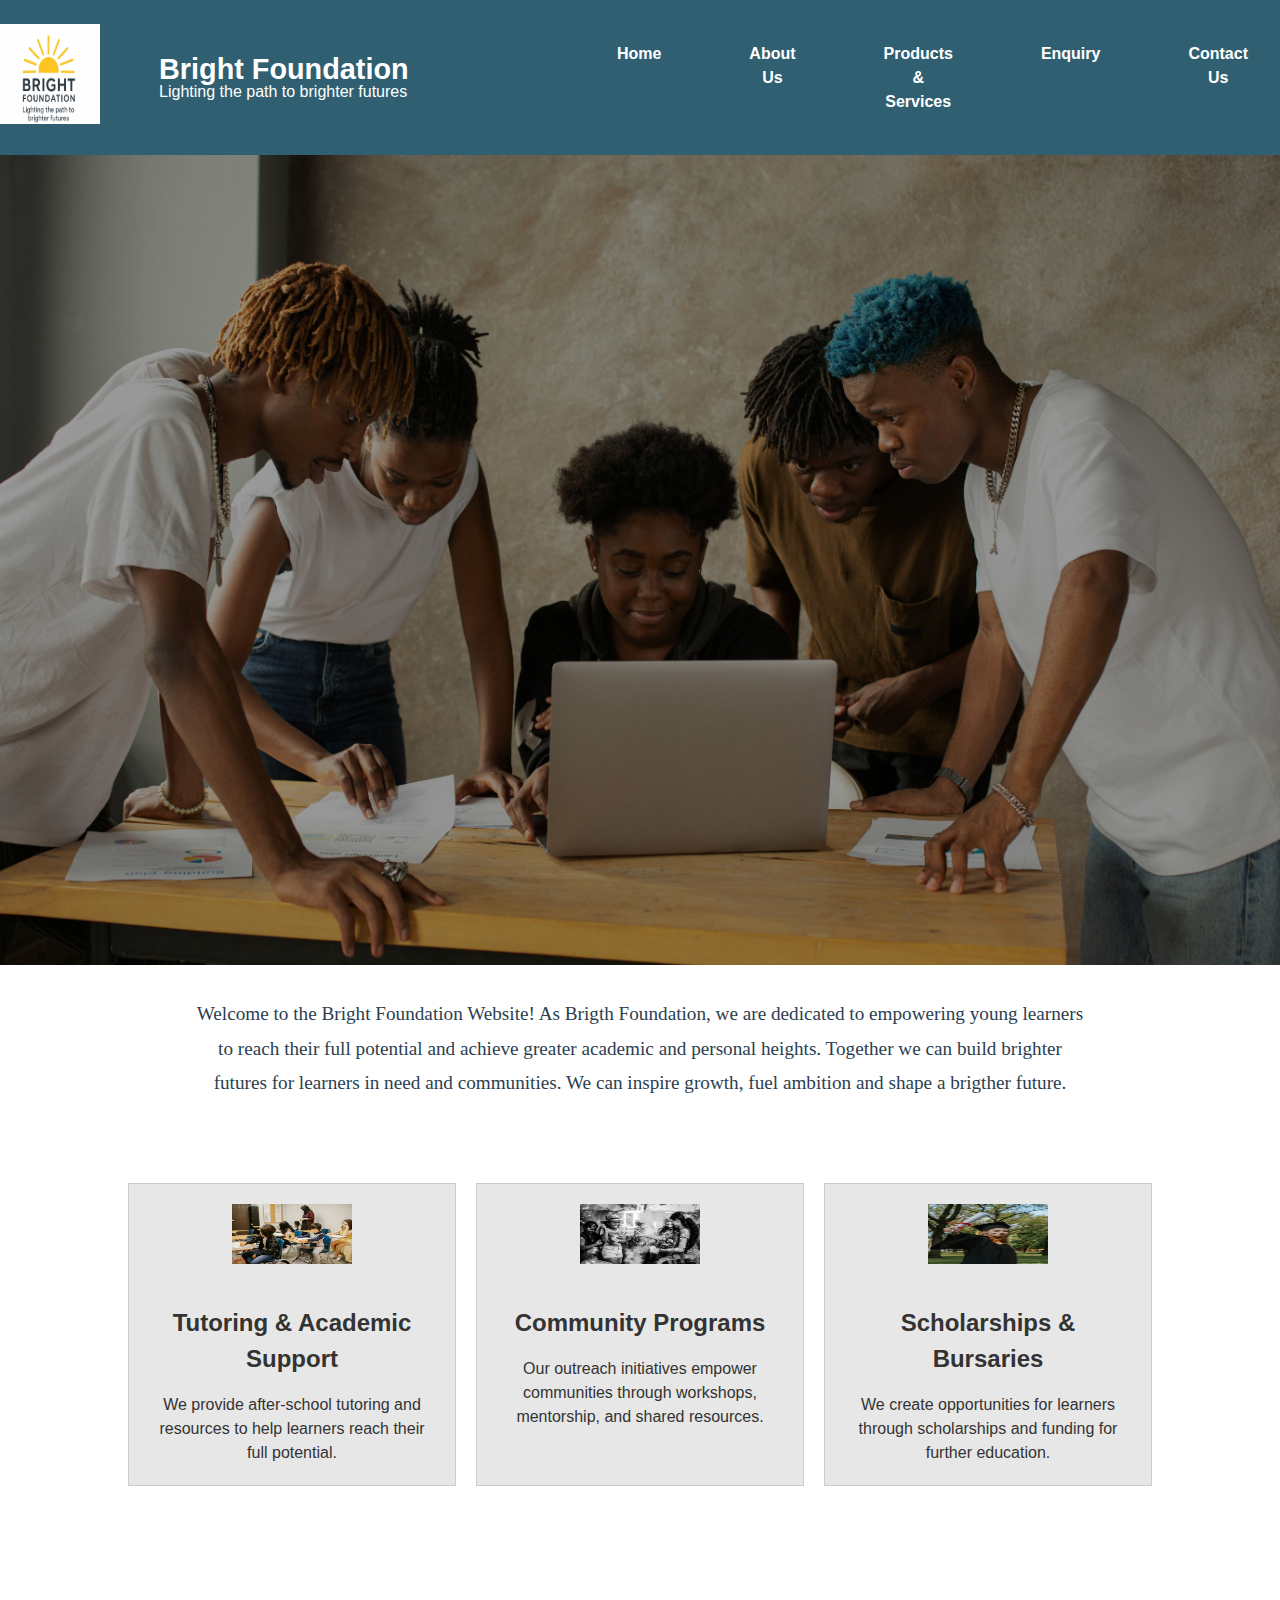
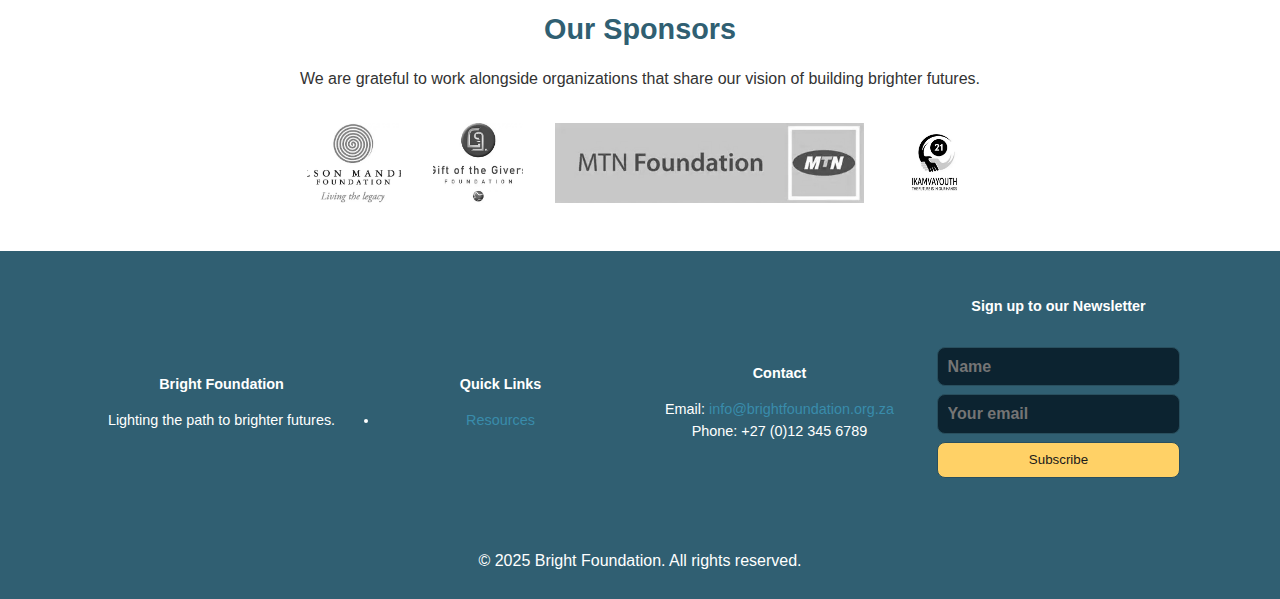
<file: index.html>
<!-- 
Images across this website were sourced from Pexels (https://www.pexels.com) 
and Pixabay (https://pixabay.com) under their free-to-use licenses. 
All images were renamed for organizational purposes.

Navigation & layout structure guided by AI (ChatGPT-GPT-5). 
Additional styling ideas adapted from class exercises. -->
<!doctype html>
<html lang="en">
<head>
  <meta charset="utf-8" />
  <meta name="viewport" content="width=device-width, initial-scale=1.0" />
  <title>Bright Foundation - Homepage</title>
  <link rel = "stylesheet" href="style.css">
</head>


<body class = "home">
  <!--header-->
  <header>
  <table width="100%" cellspacing="0" cellpadding="10">
    <tr>
      <!-- Logo -->
      <td width="15%">
        <img src="images/logo.png" alt="Bright Foundation logo" width="100" height="100">
      </td>

      <!-- Org Name & Slogan -->
      <td width="45%">
        <h1>Bright Foundation</h1>
        <h3>Lighting the path to brighter futures</h3>
      </td>

      <!-- Navigation Menu -->
      <td align ="center">
        <nav class="navbar">
          <input type="checkbox" id="menu-toggle">
          <label for="menu-toggle" class="menu-icon">
            <span class="bar"></span>
            <span class="bar"></span>
            <span class="bar"></span>
          </label>

          <!--navigation list -->
          <ul class="nav-list">
            <li><a href="index.html">Home</a></li>
            <li><a href="about.html">About Us</a></li>
            <li><a href="products_services.html">Products & Services</a></li>
            <li><a href="enquiry.html">Enquiry</a></li>
            <li><a href="contact.html">Contact Us</a></li>
          </ul>
        </nav>
      </td>

    </tr>
  </table>
</header>

  <!-- Hero Section -->
<section class="hero">
  <div class="hero-text">
    <p>Join us in making a difference!</p>
    <button class="decorative-button" onclick="window.location.href='enquiry.html'">Get Involved</button>
  </div>
</section>

  <!-- Main Content -->
  <main>
    <section>
      <p>Welcome to the Bright Foundation Website! As Brigth Foundation, we are dedicated to empowering young learners to reach their full potential and achieve greater academic and personal heights.  Together we can build brighter futures for learners in need and communities. We can inspire growth, fuel ambition and shape a brigther future.</p>
    </section>
  </main>

<!-- 3 Boxes Section -->
<section class="content">
  <div class="box">
    <img src="images/scholarship.jpg" alt="Students learning in a classroom">
    <h3>Tutoring & Academic Support</h3>
    <p>We provide after-school tutoring and resources to help learners reach their full potential.</p>
  </div>

  <div class="box">
    <img src="images/box2.jpg" alt="Volunteers helping in a community program">
    <h3>Community Programs</h3>
    <p>Our outreach initiatives empower communities through workshops, mentorship, and shared resources.</p>
  </div>

  <div class="box">
    <img src="images/box3.jpg" alt="Happy graduate holding certificate">
    <h3>Scholarships & Bursaries</h3>
    <p>We create opportunities for learners through scholarships and funding for further education.</p>
  </div>
</section>

<!-- Our Sponsors Section -->
<!-- 
  Images and logos used for project purposes only. 
  All rights belong to their respective organisations/owners. 
-->
<section class="sponsors">
  <h2>Our Sponsors</h2>
  <p>We are grateful to work alongside organizations that share our vision of building brighter futures.</p>
  
  <div class="sponsors-logos">
    <img src="images/NelsonMandelaFoundation.webp" alt="Sponsor1">
    <img src="images/gift.webp" alt="Sponsor2">
    <img src="images/mtn.webp" alt="Sponsor3">
    <img src="images/ikamva.webp" alt="Sponsor3">
  </div>
</section>

<!--footer section-->
 <footer role="contentinfo">
    <div class="container footer-inner">
      <div>
        <strong>Bright Foundation</strong>
        <p>Lighting the path to brighter futures.</p>
      </div>


      <div>
        <strong>Quick Links</strong>
        <ul>
          <li><a href="products_services.html">Resources</a></li>
        </ul>
      </div>


      <div>
        <strong>Contact</strong>
        <p>Email: <a href="mailto:info@brightfoundation.org.za">info@brightfoundation.org.za</a></p>
         Phone: +27 (0)12 345 6789<br>
      </div>

      <!--newsletter-->
      <div class="footer-content">
        <strong>Sign up to our Newsletter</strong><br><br>
        <form action="#" method="post">
          <input id="name" type="text" required placeholder="Name" />
          <input id="email" type="email" required placeholder="Your email"/>
          <button class="btn" type="submit">Subscribe</button>
        </form>
      </div>
    </div>

  <!-- Center Footer Section -->
  <div class="footer-center">
    <span>© <span id="year">2025</span> Bright Foundation. All rights reserved.</span>
  </div>
</footer>
</body>
</html>
</file>
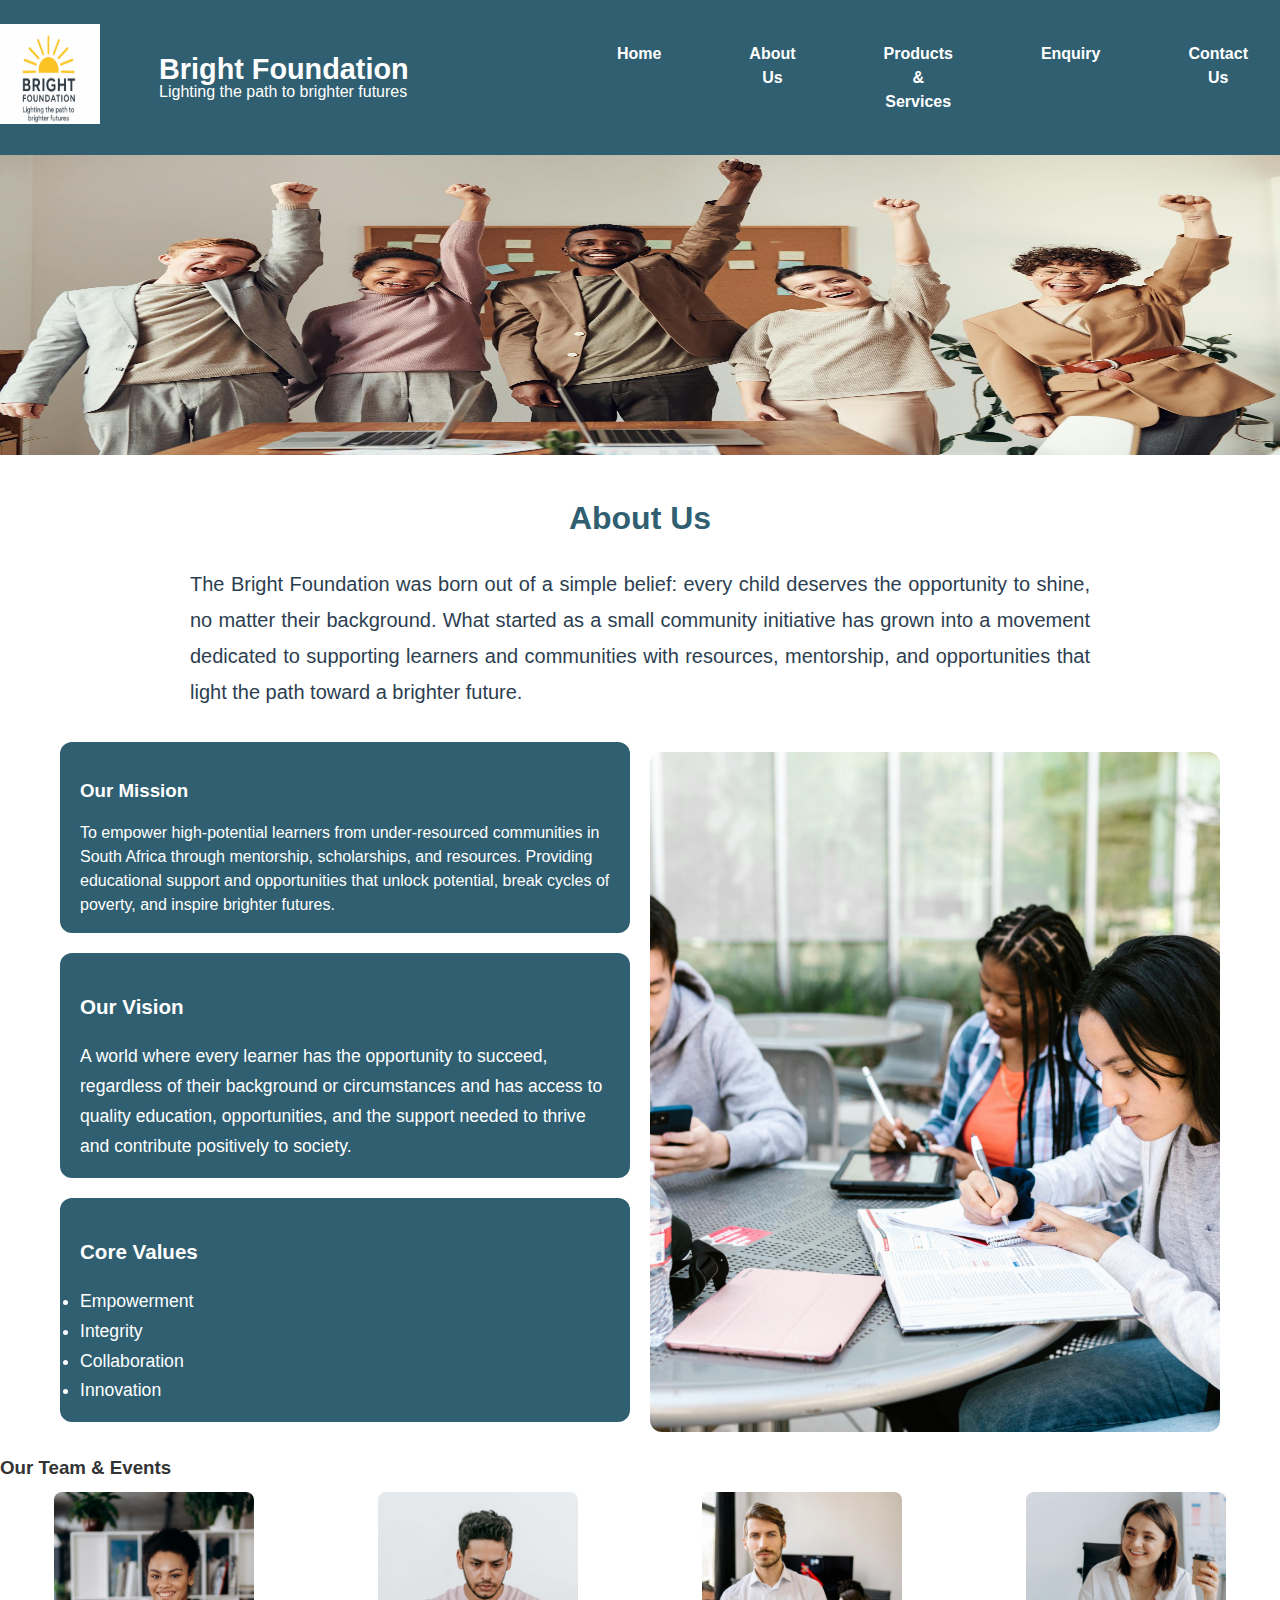
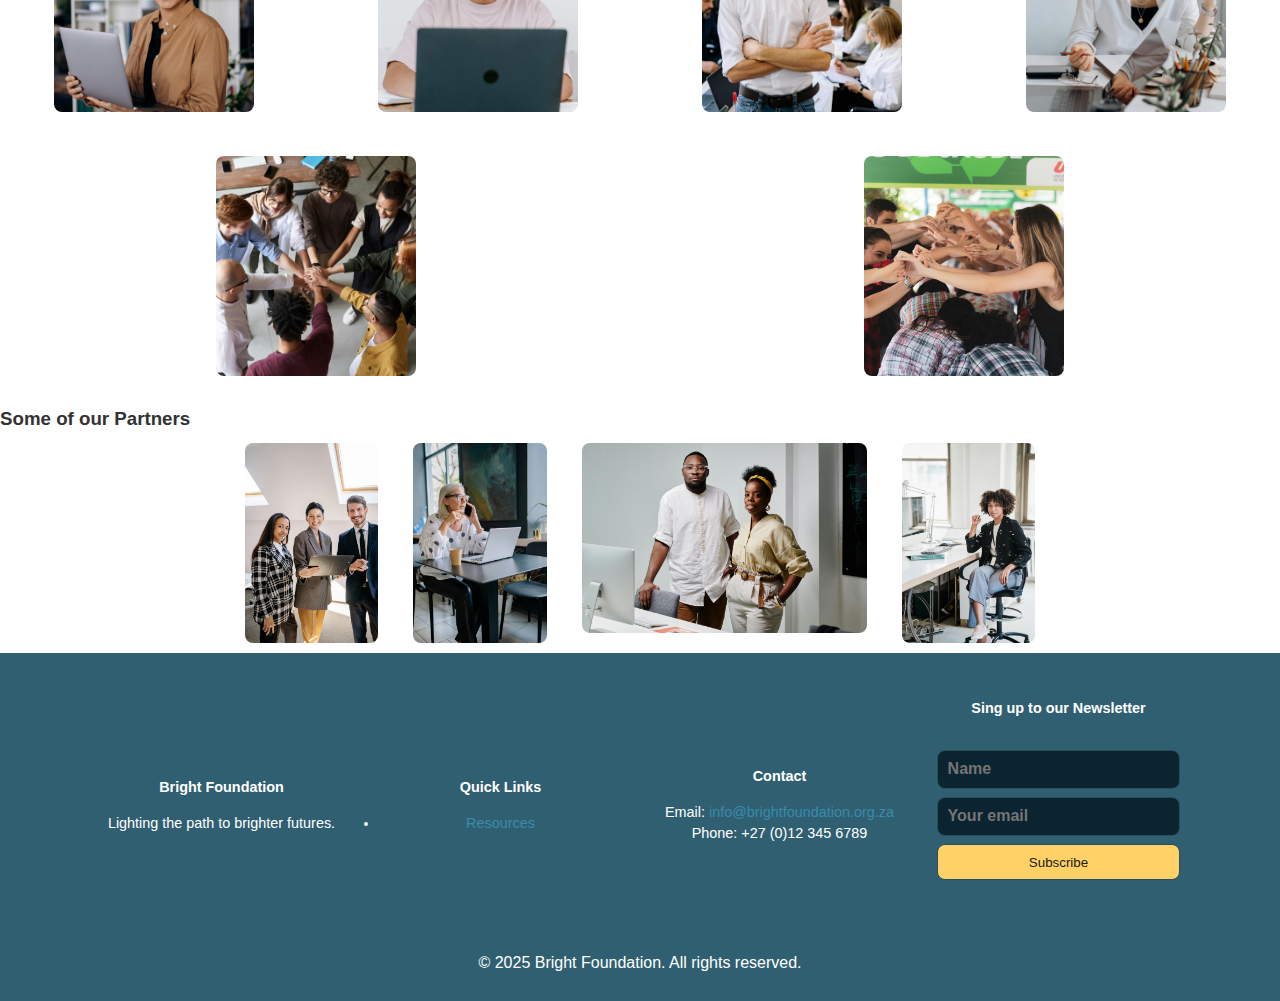
<file: about.html>
<!DOCTYPE html>
<html lang="en">
<head>
  <meta charset="UTF-8">
  <meta name="viewport" content="width=device-width, initial-scale=1.0">
  <title>About Us - Bright Foundation</title>
  <link rel = "stylesheet" href="style.css">
</head>

<body class ="about">
  <!-- header -->
    <header>
    <table width="100%" cellspacing="0" cellpadding="10">
      <tr>
        <!-- Logo -->
        <td width="15%">
          <img src="images/logo.png" alt="Bright Foundation logo" width="100" height="100">
        </td>

        <!-- Org Name & Slogan -->
        <td width="45%">
          <h1>Bright Foundation</h1>
          <h3>Lighting the path to brighter futures</h3>
        </td>

      <!-- Navigation Menu -->
<td align ="center">
  <nav class="navbar">
   
    <input type ="checkbox" id="menu-toggle">
      <label for = "menu-toggle" class="menu-icon">
      <span class="bar"></span>
      <span class="bar"></span>
      <span class="bar"></span>
      </label>
    
      <!--navigation links -->
    <ul class="nav-list">
      <li><a href="index.html">Home</a></li>
      <li><a href="about.html">About Us</a></li>
      <li><a href="products_services.html">Products & Services</a></li>
      <li><a href="enquiry.html">Enquiry</a></li>
      <li><a href="contact.html">Contact Us</a></li>
    </ul>
  </nav>
</td>

      </tr>
    </table>
  </header>

  <!-- Hero Image -->
  <section>
    <img src="images/aboutus_hero.jpg" alt="Bright Foundation Work" width="100%" height="300">
  </section>

  <!-- Main Content -->
  <main>
    <h2>About Us</h2>
    <p>
      The Bright Foundation was born out of a simple belief: every child deserves the opportunity 
      to shine, no matter their background.
      What started as a small community initiative has grown 
      into a movement dedicated to supporting learners and communities with resources, mentorship, 
      and opportunities that light the path toward a brighter future.
    </p>

<!-- About Us Layout -->
<div class="about-layout">

  <!-- containers  on the left side -->
  <div class="about-left">

    <!-- Mission -->
    <div class="about-containers">
      <div class="container mission"> 
        <h3 class="decorative-heading">Our Mission</h3>
        <p class="decorative-paragraph">
          To empower high-potential learners from under-resourced communities in South Africa through 
          mentorship, scholarships, and resources. Providing educational support and opportunities that 
          unlock potential, break cycles of poverty, and inspire brighter futures.
        </p>
      </div>
    </div>

    <div class="bottom-containers">
      <div class="container1 vision">
        <h3 class="decorative-heading1">Our Vision</h3>
        <p class="decorative-paragraph1">
          A world where every learner has the opportunity to succeed, regardless of their background 
          or circumstances and has access to quality education, opportunities, and the support needed 
          to thrive and contribute positively to society.
        </p>
      </div>

      <div class="container2 values">
        <h3 class="decorative-heading2">Core Values</h3>
        <ul class="decorative-paragraph2">
          <li>Empowerment</li>
          <li>Integrity</li>
          <li>Collaboration</li>
          <li>Innovation</li>
        </ul>
      </div>
    </div>
  </div>

  <!--  image on the right side  -->
  <div class="about-right">
    <img src="images/abt.jpg" alt="Learners working together">
  </div>
</div>

    <!-- Team Images-->
    <h3>Our Team & Events </h3>
    <div class="team-events">
      <img src="images/member.jpg" alt="Team member 0">
      <img src="images/member1.jpg" alt="Team member 1">
      <img src="images/member2.jpg" alt="Team member 2">
      <img src="images/member3.jpg" alt="Team member 3">
    </div>

    <!--Event Images-->
     <div class = "events">
    <img src="images/event.jpg" alt="Event 1" >
    <img src="images/event2.jpg" alt="Event 2">
  </div>

  <!--Partners-->
    <h3>Some of our Partners</h3>
    <div class="partners">
      <img src="images/partner1.jpg" alt="Partner 1">
      <img src="images/partner2.jpg" alt="Partner 2">
      <img src="images/partner3.jpg" alt="Partner 3" class="partner-tall">
      <img src="images/partner4.jpg" alt="Partner 4">
    </div>
  </main>

  <!--Footer  -->
  <footer role="contentinfo">
    <div class="container footer-inner">
      <div>
        <strong>Bright Foundation</strong>
        <p>Lighting the path to brighter futures.</p>
      </div>

      <div>
       <strong>Quick Links</strong>
        <ul>
          <li><a href="products_services.html">Resources</a></li>
        </ul>
      </div>

      <div>
        <strong>Contact</strong>
        <p>Email: <a href="mailto:info@brightfoundation.org.za">info@brightfoundation.org.za</a></p>
         Phone: +27 (0)12 345 6789<br>
      </div>

      <!--newsletter-->
      <div>
        <strong>Sing up to our Newsletter</strong><br><br>
        <form action="#" method="post">
          <input id="name" type="text" required placeholder="Name" />
          <input id="email" type="email" required placeholder="Your email" />
          <button class="btn" type="submit">Subscribe</button>
          </div>
        </form>
      </div>
    </div>

    <div class="footer-center" >
      © <span id="year"></span> 2025 Bright Foundation. All rights reserved.
    </div>
  </footer>
</body>
</html>
</file>
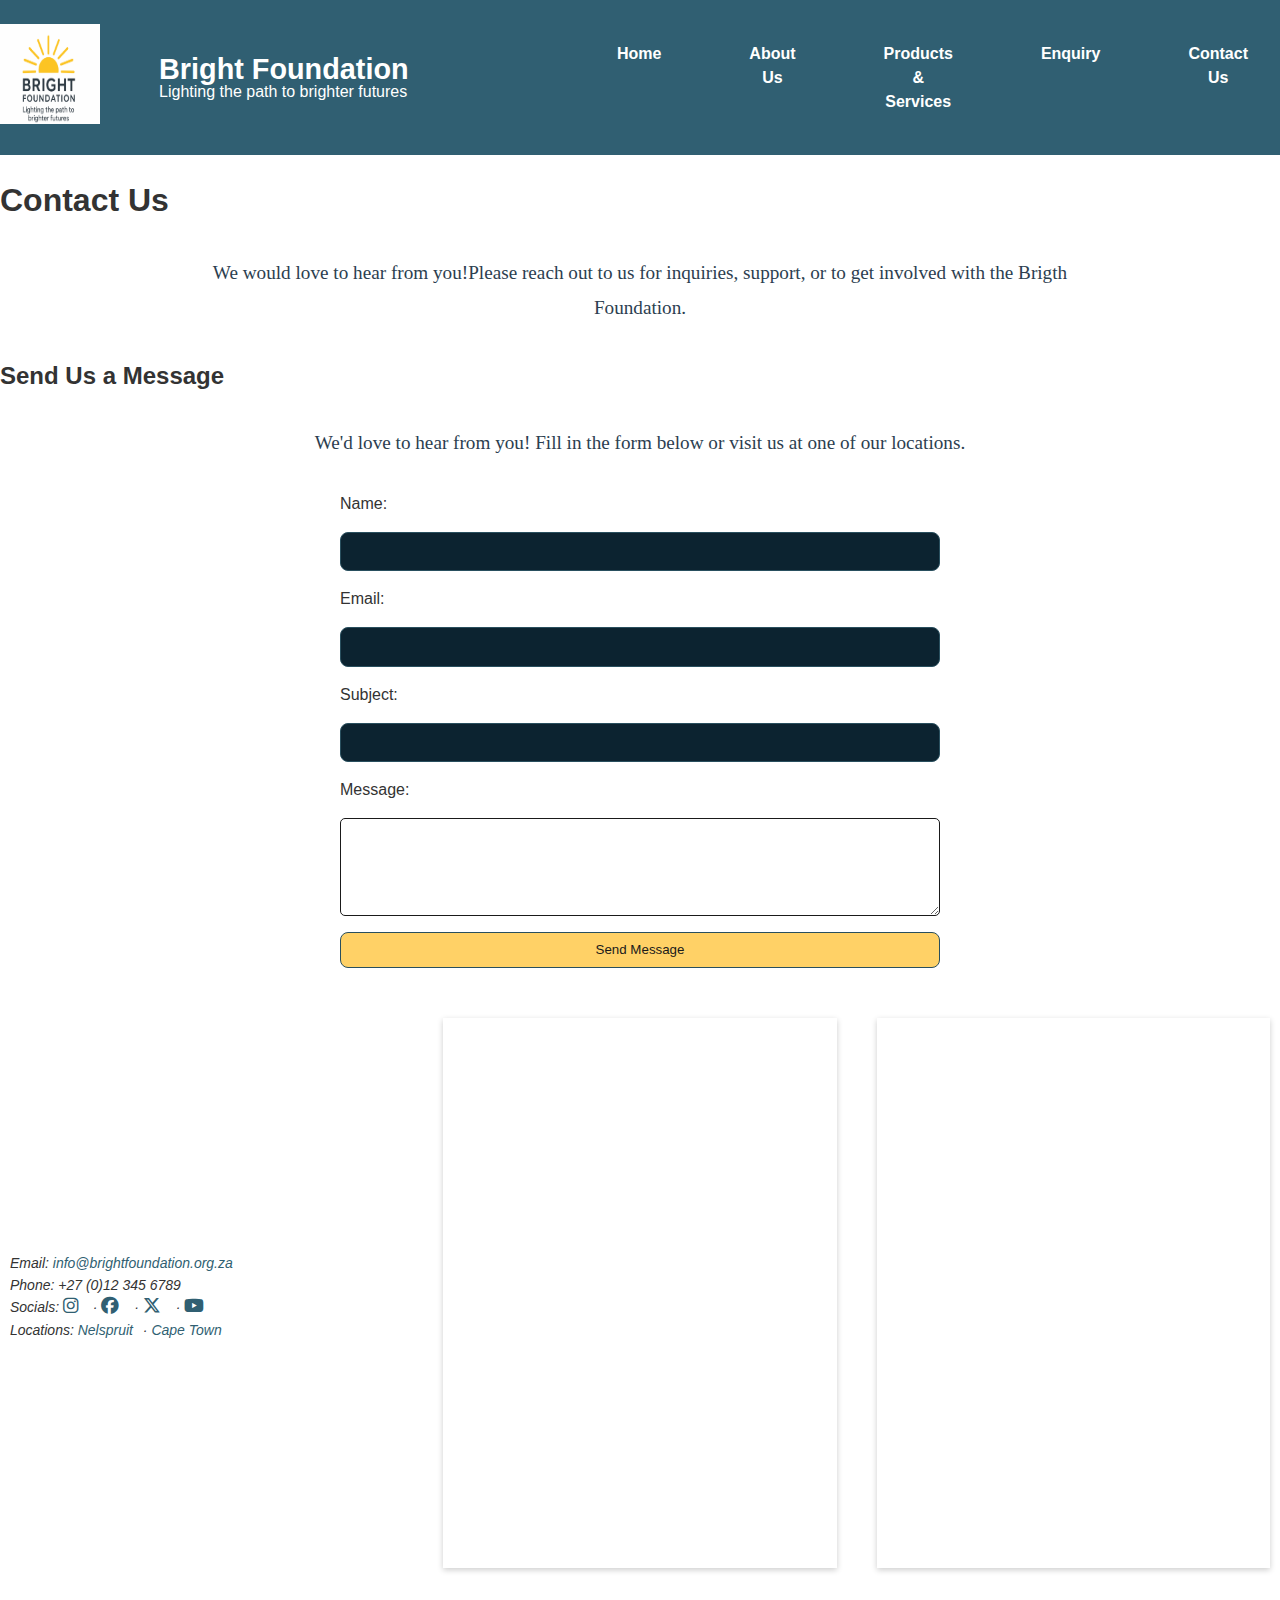
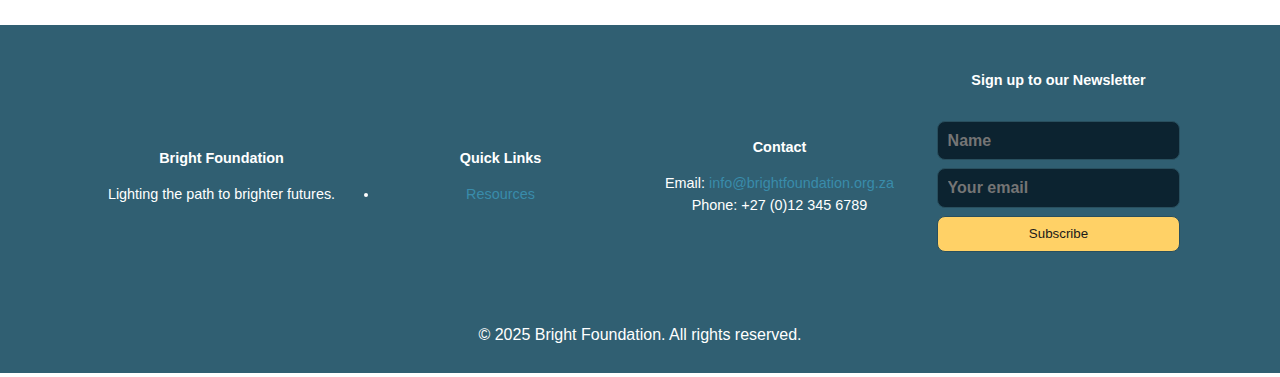
<file: contact.html>
<!-- 
  Social media icons & link format referenced from W3Schools Font Awesome tutorial:
  https://www.w3schools.com/icons/fontawesome_icons_brand.asp
  responsive adjustments guided by AI (ChatGPT-GPT-5) 
-->
<!DOCTYPE html>
<html lang="en">
<head>
    <meta charset="UTF-8">
    <meta name="viewport" content="width=device-width, initial-scale=1.0">
    <title> Contact Us - Bright Foundation </title>
    <link rel="stylesheet" href="https://cdnjs.cloudflare.com/ajax/libs/font-awesome/6.5.0/css/all.min.css">

    <link rel = "stylesheet" href="style.css">
</head>

<body class="contact">
  <!--header-->
  <header>
    <table width="100%" cellspacing="0" cellpadding="10">
      <tr>
        <!-- Logo -->
        <td width="15%">
          <img src="images/logo.png" alt="Bright Foundation logo" width="100" height="100">
        </td>

        <!-- Org Name & Slogan -->
        <td width="45%">
          <h1>Bright Foundation</h1>
          <h3>Lighting the path to brighter futures</h3>
        </td>

      <!-- Navigation Menu -->
<td align ="center">
  <nav class="navbar">
    <input type="checkbox" id="menu-toggle">
    <label for="menu-toggle" class="menu-icon">
      <span class="bar"></span>
      <span class="bar"></span>
      <span class="bar"></span>
    </label>

    <!--navigation links-->
    <ul class="nav-list">
      <li><a href="index.html">Home</a></li>
      <li><a href="about.html">About Us</a></li>
      <li><a href="products_services.html">Products & Services</a></li>
      <li><a href="enquiry.html">Enquiry</a></li>
      <li><a href="contact.html">Contact Us</a></li>
    </ul>
  </nav>
</td>

      </tr>
    </table>
  </header>

    <main>
      <!--page intro-->
      <section>
        <h1>Contact Us</h1>
        <p>We would love to hear from you!Please reach out to us for inquiries, support, or to get involved with the Brigth Foundation.</p>
      </section>

      <!-- contact form-->
      <section>
       <h2>Send Us a Message</h2>
       <p>We'd love to hear from you! Fill in the form below or visit us at one of our locations.</p>
        <form action="#" method="post" aria-label="Contact form">
            
              <label for = "name">Name:</label>
              <input type="text" id = "name" name="name" required >
            
              <label for ="email">Email:</label>
              <input type="email" id = "email"  name =  "email" required >

              <label for ="subject">Subject:</label>
              <input type="text" id = "subject"  name =  "subject" required >

              <label for = "message">Message:</label>
              <textarea name="message" rows="4" required ></textarea>
           
            <button  type="submit">Send Message</button>
        </form>
        </section>

        <section class="contact-container">
          <!--left side-->
          <div class="contact-left">
        <address>
          Email: <a href="mailto:info@brightfoundation.org.za">info@brightfoundation.org.za</a><br>
          Phone: +27 (0)12 345 6789<br>
          Socials: 
          <a href="#"><i class="fab fa-instagram"></i> </a> ·
          <a href="#"><i class="fab fa-facebook"></i> </a> · 
          <a href="#"><i class="fab fa-x-twitter"></i> </a> ·
          <a href="#"><i class="fab fa-youtube"></i> </a><br>
          Locations: <a href="#">Nelspruit</a> · <a href="#">Cape Town</a>
        </address>
          </div>

            <div class="contact-center">
            <div class="map-container">
              <iframe src="https://www.google.com/maps/embed?pb=!1m18!1m12!1m3!1d3600.67446262283!2d30.97431507415066!3d-25.515901277507105!2m3!1f0!2f0!3f0!3m2!1i1024!2i768!4f13.1!3m3!1m2!1s0x1ee84b78675cd21b%3A0xb64a3f5facd335e1!2sCurro%20Nelspruit!5e0!3m2!1sen!2sza!4v1756246438667!5m2!1sen!2sza" width="600" height="450" style="border:0;" allowfullscreen="" loading="lazy" referrerpolicy="no-referrer-when-downgrade"></iframe>
            </div>
            </div>

            <div class="contact-right">
              <div class="map-container">
           <iframe src="https://www.google.com/maps/embed?pb=!1m18!1m12!1m3!1d3309.4524266858425!2d18.47245229999999!3d-33.95520909999998!2m3!1f0!2f0!3f0!3m2!1i1024!2i768!4f13.1!3m3!1m2!1s0x1dcc5d20de852139%3A0x4af1d159343b5d63!2s7%20Hope%20Rd%2C%20Rosebank%2C%20Cape%20Town%2C%207700!5e0!3m2!1sen!2sza!4v1756246573901!5m2!1sen!2sza" width="600" height="450" style="border:0;" allowfullscreen="" loading="lazy" referrerpolicy="no-referrer-when-downgrade"></iframe>
            </div>
          </div>

          </section>
    </main>

    <!--footer-->
  <footer role="contentinfo">
    <div class="container footer-inner">
      <div>
        <strong>Bright Foundation</strong>
        <p>Lighting the path to brighter futures.</p>
      </div>

      <div>
        <strong>Quick Links</strong>
        <ul>
          <li><a href="products_services.html">Resources</a></li>
        </ul>
      </div>

      <div>
        <strong>Contact</strong>
        <p> Email: <a href="mailto:info@brightfoundation.org.za">info@brightfoundation.org.za</a></p>
        Phone: +27 (0)12 345 6789<br>
      </div>

      <!--newsletter-->
      <div>
        <strong>Sign up to our Newsletter</strong><br><br>
        <form action="#" method="post">
          <input id="name" type="text" required placeholder="Name" />
          <input id="email" type="email" required placeholder="Your email" />
          <button class="btn" type="submit">Subscribe</button>
          </div>
        </form>
      </div>
    </div>

<!-- Center Footer Section -->
  <div class="footer-center">
    <span>© <span id="year">2025</span> Bright Foundation. All rights reserved.</span>
  </div>
  </footer>
</body>
</html>
</file>
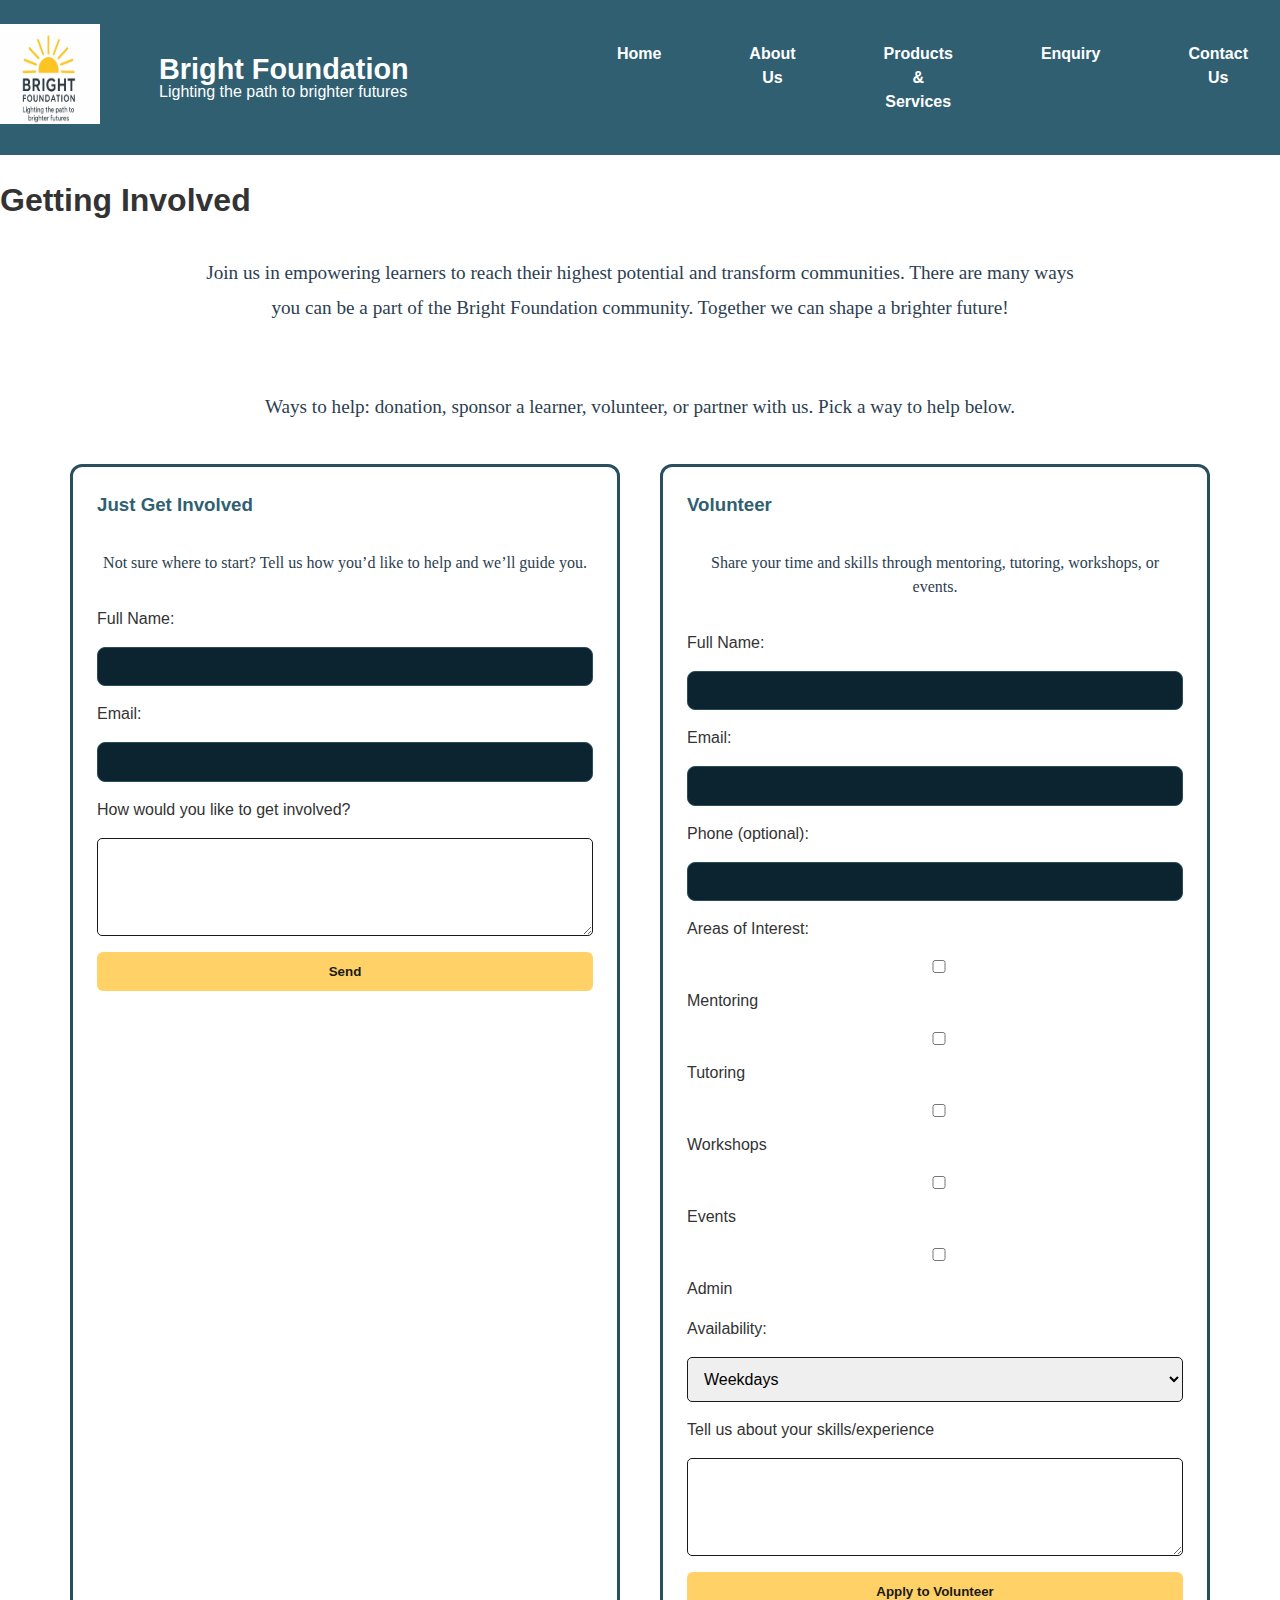
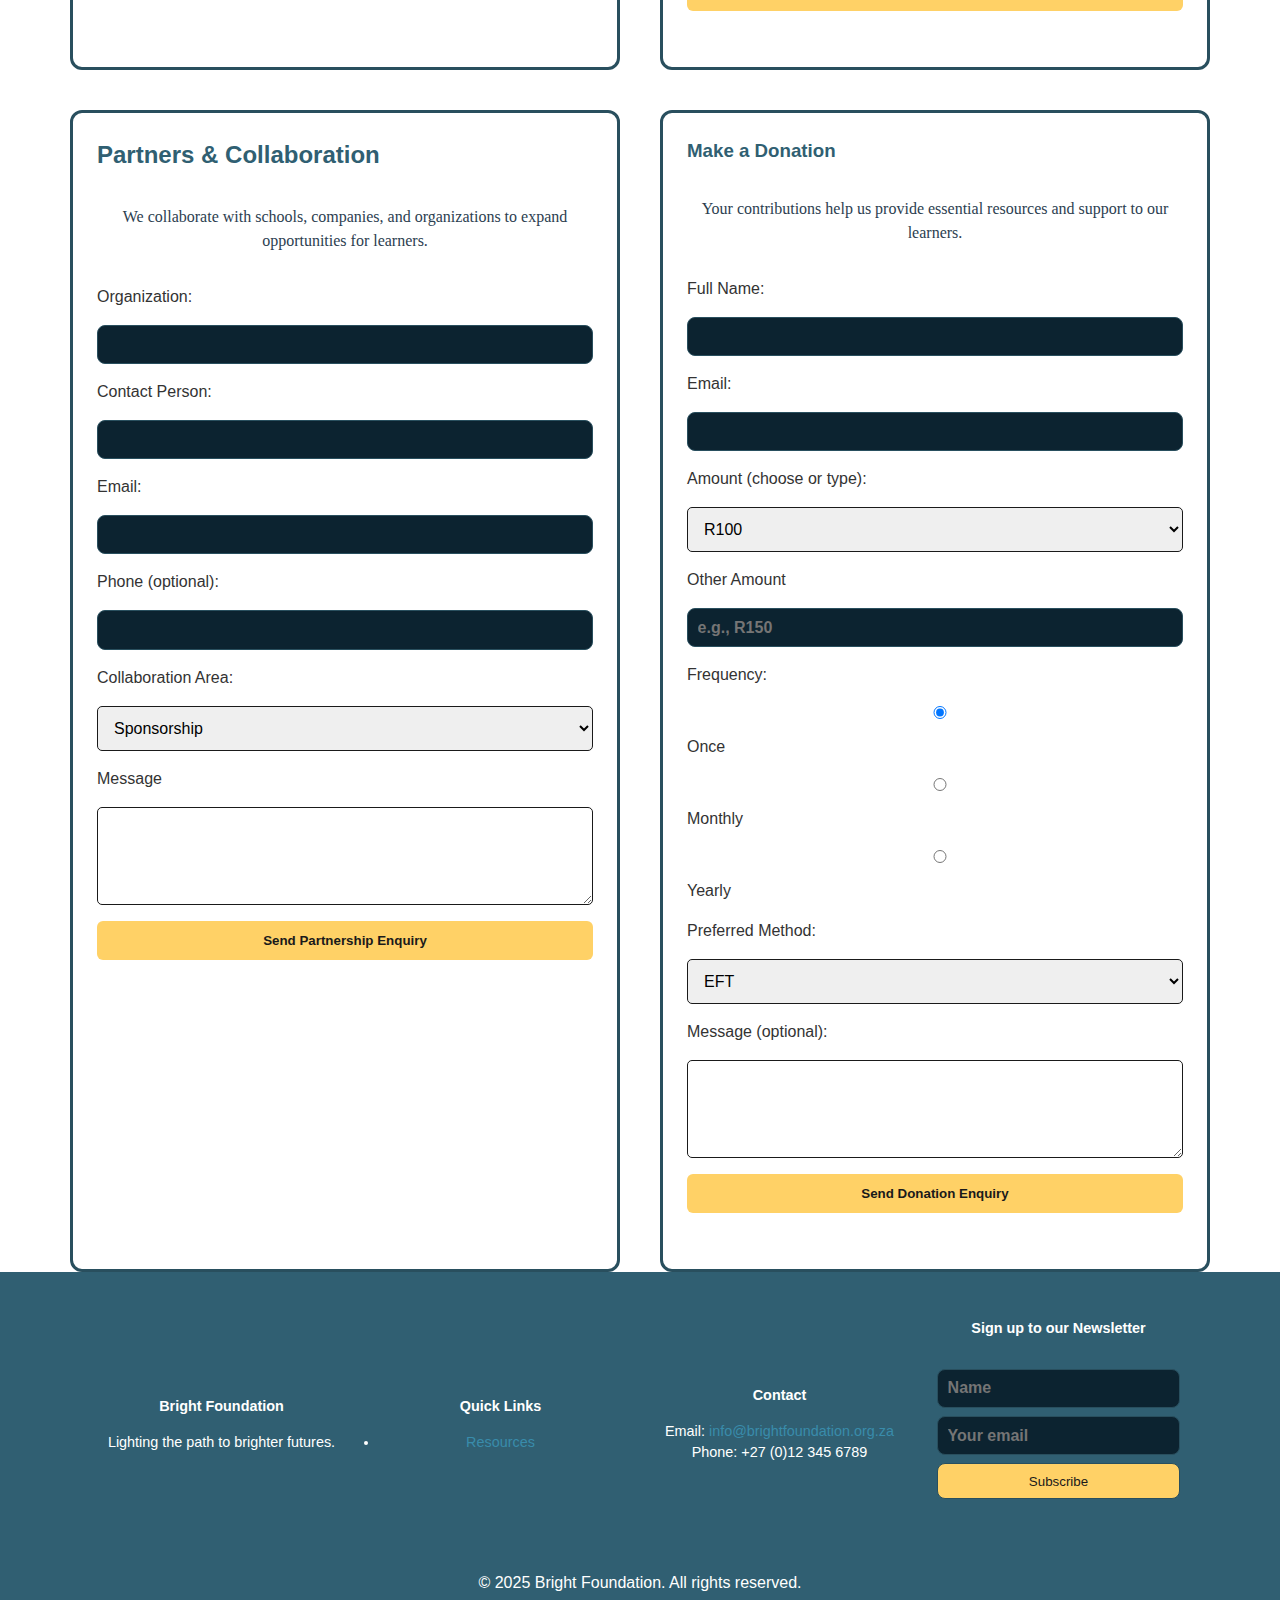
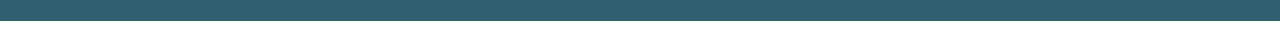
<file: enquiry.html>
<!DOCTYPE html>
<html lang="en">
<head>
    <meta charset="UTF-8">
    <meta name="viewport" content="width=device-width, initial-scale=1.0">
    <title>Enquiry - Bright Foundation </title>
    <link rel = "stylesheet" href="style.css">
</head>

<body class="enquiry">
  <!--Header-->
  <header>
  <table width="100%" cellspacing="0" cellpadding="10">
    <tr>
      <!-- Logo -->
      <td width="15%">
        <img src="images/logo.png" alt="Bright Foundation logo" width="100" height="100">
      </td>

      <!-- Org Name & Slogan -->
      <td width="45%">
        <h1>Bright Foundation</h1>
        <h3>Lighting the path to brighter futures</h3>
      </td>

      <!-- Navigation Menu -->
      <td align="center">
        <nav class="navbar">
          <input type="checkbox" id="menu-toggle">
          <label for="menu-toggle" class="menu-icon">
            <span class="bar"></span>
            <span class="bar"></span>
            <span class="bar"></span>
          </label>

          <ul class="nav-list">
            <li><a href="index.html">Home</a></li>
            <li><a href="about.html">About Us</a></li>
            <li><a href="products_services.html">Products & Services</a></li>
            <li><a href="enquiry.html">Enquiry</a></li>
            <li><a href="contact.html">Contact Us</a></li>
          </ul>
        </nav>
      </td>
    </tr>
  </table>
</header>


    <main>
      <!--Page introduction-->
      <section class="page-intro">
            <h1 >Getting Involved</h1>
            <p>
              Join us in  empowering  learners  to reach their highest potential and transform communities. There are many ways you can be a part of  the Bright Foundation community. Together we  can shape a brighter future!
            </p>
        <p>Ways to help: donation, sponsor a learner, volunteer, or partner with us. Pick a way to help below. </p>
</section>

<section>
   <!-- Flex container for the 2 forms -->
<div class="enquiry-forms">
  <!-- Just Get Involved Form -->
  <div class="form-box">
    <h3>Just Get Involved</h3>
    <p>Not sure where to start? Tell us how you’d like to help and we’ll guide you.</p>
    <form action="mailto:info@brightfoundation.org" method="post" enctype="text/plain">
      <input type="hidden" name="Form" value="General Get Involved">
      <label for="gen-name">Full Name:</label>
      <input id="gen-name" name="Name" type="text" required>
      <label for="gen-email">Email:</label>
      <input id="gen-email" name="Email" type="email" required>
      <label for="gen-message">How would you like to get involved?</label>
      <textarea id="gen-message" name="Message" rows="4" required></textarea>
      <button type="submit">Send</button>
    </form>
  </div>


  <!-- Volunteer Form -->
  <div class="form-box">
    <h3>Volunteer</h3>
    <p>Share your time and skills through mentoring, tutoring, workshops, or events.</p>
    <form action="mailto:info@brightfoundation.org" method="post" enctype="text/plain">
      <input type="hidden" name="Form" value="Volunteer Application">
      <label for="vol-name">Full Name:</label>
      <input id="vol-name" name="Name" type="text" required>
      <label for="vol-email">Email:</label>
      <input id="vol-email" name="Email" type="email" required>
      <label for="vol-phone">Phone (optional):</label>
      <input id="vol-phone" name="Phone" type="text">
      <label>Areas of Interest:</label>
      <input type="checkbox" id="mentoring" name="Interests" value="Mentoring">
      <label for="mentoring">Mentoring</label>
      <input type="checkbox" id="tutoring" name="Interests" value="Tutoring">
      <label for="tutoring">Tutoring</label>
      <input type="checkbox" id="workshops" name="Interests" value="Workshops">
      <label for="workshops">Workshops</label>
      <input type="checkbox" id="events" name="Interests" value="Events">
      <label for="events">Events</label>
      <input type="checkbox" id="admin" name="Interests" value="Admin">
      <label for="admin">Admin</label>
      <label for="availability">Availability:</label>
      <select id="availability" name="Availability">
        <option>Weekdays</option>
        <option>Weekends</option>
        <option>Evenings</option>
        <option>Flexible</option>
      </select>
      <label for="vol-message">Tell us about your skills/experience</label>
      <textarea id="vol-message" name="Message" rows="4" required></textarea>
      <button type="submit">Apply to Volunteer</button>
    </form>
  </div>
</div>
</section>


<section>
<!-- Flex container for Partners & Make a donation forms -->
<div class="enquiry-forms">
    <!-- Partners & Collaboration Form -->
  <div class="form-box">
    <h2>Partners & Collaboration</h2>
    <p>We collaborate with schools, companies, and organizations to expand opportunities for learners.</p>
    <form action="mailto:partnerships@brightfoundation.org" method="post" enctype="text/plain">
      <input type="hidden" name="Form" value="Partnership Enquiry">
      <label for="org-name">Organization:</label>
      <input id="org-name" name="Organization" type="text" required>
      <label for="contact-person">Contact Person:</label>
      <input id="contact-person" name="Contact Person" type="text" required>
      <label for="partner-email">Email:</label>
      <input id="partner-email" name="Email" type="email" required>
      <label for="partner-phone">Phone (optional):</label>
      <input id="partner-phone" name="Phone" type="text">
      <label for="collab-area">Collaboration Area:</label>
      <select id="collab-area" name="Collaboration Area">
        <option>Sponsorship</option>
        <option>Internships / Learnerships</option>
        <option>Equipment / Devices</option>
        <option>Grants / Funding</option>
        <option>Workshops / Speakers</option>
        <option>Other</option>
      </select>
      <label for="partner-message">Message</label>
      <textarea id="partner-message" name="Message" rows="4" required></textarea>
      <button type="submit">Send Partnership Enquiry</button>
    </form>
  </div>
 
  <!-- Donation Form -->
  <div class="form-box">
    <h3>Make a Donation</h3>
    <p>Your contributions help us provide essential resources and support to our learners.</p>
    <form action="mailto:info@brightfoundation.org" method="post" enctype="text/plain">
      <input type="hidden" name="Form" value="Donation Enquiry">
      <label for="donor-name">Full Name:</label>
      <input id="donor-name" name="Name" type="text" required>
      <label for="donor-email">Email:</label>
      <input id="donor-email" name="Email" type="email" required>
      <label for="amount">Amount (choose or type):</label>
      <select id="amount" name="Amount (preset)">
        <option value="R100">R100</option>
        <option value="R250">R250</option>
        <option value="R500">R500</option>
        <option value="R1000">R1000</option>
      </select>
      <label for="amount-other">Other Amount</label>
      <input id="amount-other" name="Amount (other)" type="text" placeholder="e.g., R150">
      <label>Frequency:</label>
      <input type="radio" id="once" name="Frequency" value="Once" checked>
      <label for="once">Once</label>
      <input type="radio" id="monthly" name="Frequency" value="Monthly">
      <label for="monthly">Monthly</label>
      <input type="radio" id="yearly" name="Frequency" value="Yearly">
      <label for="yearly">Yearly</label>
      <label for="method">Preferred Method:</label>
      <select id="method" name="Payment Method">
        <option value="EFT">EFT</option>
        <option value="Card">Card</option>
        <option value="Other">Other</option>
      </select>
      <label for="donor-message">Message (optional):</label>
      <textarea id="donor-message" name="Message" rows="4"></textarea>
      <button type="submit">Send Donation Enquiry</button>
    </form>
  </div>
  </div>
</section>

<!-- Footer-->
<footer role="contentinfo" >
  <div class="container footer-inner">
    <div>
      <strong>Bright Foundation</strong>
      <p>Lighting the path to brighter futures.</p>
    </div>

    <div>
      <strong>Quick Links</strong>
      <ul>
        <li><a href="products_services.html">Resources</a></li>
      </ul>
    </div>

    <div>
      <strong>Contact</strong>
      <p>Email: <a href="mailto:info@brightfoundation.org.za">info@brightfoundation.org.za</a></p>
       Phone: +27 (0)12 345 6789<br>
    </div>

    <!--newsletter-->
    <div>
      <strong>Sign up to our Newsletter</strong><br><br>
      <form action="#" method="post">
        <input id="name" type="text" required placeholder="Name"  />
        <input id="email" type="email" required placeholder="Your email"  />
        <button class="btn" type="submit">Subscribe</button>
      </form>
    </div>
  </div>

  <div class="footer-center">
    © <span id="year"></span> 2025 Bright Foundation. All rights reserved.
  </div>
</footer>
</body>
</html>
</file>
<file: style.css>
/* ================================
   GENERAL STYLING & GLOBAL STYLES
   ================================ */

/* Reset & Base */
* {
  margin-bottom: 0;
  padding: 0;
  box-sizing: border-box;
}

:root {
  --primary: #305F72;   /* denim */
  --secondary: #A8C0C9; /* stone */
  --accent: #FFD166;    /* warm yellow */
  --text: #333333;      /* charcoal */
  --bg: #FFFFFF;        /* white */
  font-size: 16px;      /* base for rem */
}

body {
  font-family: 'Segoe UI', sans-serif;
  margin: 0;
  padding: 0;
  font-size: 16px;
  line-height: 1.5;
  background: var(--bg);
  color: var(--text);
  min-height: 100vh;
}

.container {
  max-width: 1100px;
  margin-inline: auto;
  padding: 0 1rem;
}


/* Normalized header/nav/footer across pages */

header table {
  width: 100%;
  border-collapse: collapse; 
}

header td { 
  padding: 0.5rem 0;
  vertical-align: middle;
}

/* ensure nav is aligned and consistent */
header .navbar {
  display: flex; 
  align-items: center; 
  justify-content: center;
 }

header .nav-list {
  gap: 1.5rem;
}

header .nav-list a { 
  font-size: 1rem;
  padding: 0.45rem 0.75rem; 
}

/*  header text size & spacing are consistent */
header h1 {
  font-size: 1.8rem; 
  margin: 0;
  line-height: 1; 
}

header h3 { 
  font-size: 1rem;
  margin: 0;
  line-height: 1;
  color: #fff; 
}

/* footer color + layout enforcement */
footer {
 background: var(--primary); 
 color: #ffffff; 
 padding: 1rem; 
}

.footer-inner div p, .footer-inner div strong, .footer-centre { 
  color: #ffffff;
}
.footer-inner {
  align-items: center;
}


.footer-center { 
  color: #ffffff; 
  text-align: center; 
}

/* Typography */
main section p {
  font-size: 1.2rem;
  line-height: 1.8;
  font-family: "Georgia", serif;
  color: #2c3e50;
  text-align: center;
  margin: 2rem auto;
  max-width: 900px;
}

/* Header */
header {
  background: var(--primary);
  color: white;
  padding: 1rem 0;
  min-height: 120px;
}

header img {
  max-height: 100px;
}

header h1 {
  margin: 0;
  font-size: 1.8rem;
}

header h3 {
  margin: 0;
  font-size: 1rem;
  font-weight: 400;
}

/* Logo */
.logo img {
  max-width: 100px;
  height: auto;
}

/* Site name */
.site-name {
  font-size: 3rem;
  font-weight: bold;
  margin: 0.5rem 0;
  text-align: center;
}

/* Navigation */
nav .nav-links {
  display: flex;
  flex-wrap: wrap;
  justify-content: center;
  gap: 1rem;
}

nav ul {
  list-style: none;
  margin: 0;
  padding: 0;
  display: flex;
  justify-content: center;
  gap: 0.5rem;
  flex-wrap: nowrap;
}

nav ul li {
  display: inline;
  margin: 0 20px;
}

nav a {
  display: block;
  padding: 0.55rem 0.75rem;
  border-radius: 0.5rem;
  color: #fff;
  text-decoration: none;
  font-weight: 600;
}

nav a:hover, nav a:focus {
  background: rgba(255, 255, 255, 0.15);
  outline: none;
  color: #fff;
}

/* Nav link underline animation */
nav ul li a {
  position: relative;
  transition: color 0.3s ease;
}

nav ul li a::after {
  content: "";
  position: absolute;
  left: 0;
  bottom: -5px;
  width: 0;
  height: 2px;
  background: #333333;
  transition: width 0.3s ease;
}

nav ul li a:hover {
  color: #333333;
}

nav ul li a:hover::after {
  width: 100%;
}

/* Navbar responsive */
.navbar {
  position: relative;
}

.nav-list {
  list-style: none;
  display: flex;
  justify-content: center;
  gap: 1.5rem;
  margin: 0;
  padding: 0;
}

.nav-list a {
  color: white;
  text-decoration: none;
  font-size: 1rem;
  font-weight: 600;
  padding: 0.5rem 0.75rem;
  transition: color 0.3s ease;
}

.nav-list a:hover {
  color: var(--accent);
}

.menu-icon {
  display: none;
  cursor: pointer;
  flex-direction: column;
  gap: 5px;
}

.menu-icon .bar {
  height: 3px;
  width: 25px;
  background: white;
  border-radius: 5px;
}

#menu-toggle {
  display: none;
}

/* Footer */
footer {
  background: var(--primary);
  color: white;
  padding: 1rem;
  min-height: auto;
}

.footer-inner {
  display: grid;
  grid-template-columns: repeat(auto-fit, minmax(220px, 1fr));
  gap: 1rem;
  padding: 1.2rem 0;
  font-size: 0.9rem;
}

.footer-inner div {
  flex: 1 1 200px;
}

.footer-centre {
  text-align: center;
  margin-top: 0.5rem;
  font-size: 0.85rem;
}

.footer-container {
  max-width: 1500px;
  margin: auto;
  padding: 0 20px;
  display: flex;
  flex-direction: column;
}

.footer-top {
  display: flex;
  justify-content: space-between;
  flex-wrap: wrap;
  width: 100%;
}

.footer-left {
  flex: 1;
  max-width: 420px;
  text-align: left;
  padding: 10px;
  box-sizing: border-box;
}

.footer-right {
  flex: 1;
  text-align: right;
  padding: 10px;
  box-sizing: border-box;
}

.footer-right ul li {
  margin-top: 5px;
}

.footer-right a {
  color: #dfe7ea;
  text-decoration: none;
}

.footer-right a:hover {
  text-decoration: underline;
}

.footer-links {
  text-align: right;
  position: absolute;
  width: auto;
}

.quick-links ul {
  list-style: none;
  padding: 0;
}

.quick-links ul li {
  margin: 5px 0;
}

.quick-links a {
  color: #dfe7ea;
  text-decoration: none;
  transition: color 0.3s ease;
}

.quick-links a:hover {
  color: #1f4a5b;
}

footer a {
  color: #398cab;
  text-decoration: none;
}

footer a:hover {
  text-decoration: underline;
}

.credits {
  border-top: 1px solid #1c3b47;
  padding: 0.75rem 0;
  text-align: center;
  color: #fff;
  font-size: 0.9rem;
}

/* Footer form & input */
input[type="text"], input[type="email"], button {
  padding: 0.6rem;
  border: 1px solid #294f5e;
  border-radius: 0.5rem;
  background: #0c2330;
  color: #dfe7ea;
}

button {
  background: var(--accent);
  color: #1a1a1a;
}

button:hover {
  background: #dfe7ea;
}

footer form {
  max-width: 420px;
  display: flex;
  flex-direction: column;
  gap: 0.5rem;
  margin-top: 0.5rem;
}

footer div {
  padding: 10px;
  text-align: center;
}

/* Responsive images */
img.responsive {
  width: 100%;
  height: auto;
}

/* ================================
   HOMEPAGE/INDEX PAGE
   ================================ */

/* Hero */
.hero {
  position: relative;
  background: url("images/pexels.jpg") no-repeat center center/cover;
  height: 90vh;
  display: flex;
  justify-content: center;
  align-items: center;
  text-align: center;
  color: white;
}

.hero::after {
  content: "";
  position: absolute;
  top: 0; left: 0;
  width: 100%; height: 100%;
  background: rgba(0,0,0,0.4);
}

header {
  position: relative;
  z-index: 10;
}

.hero-text {
  position: relative;
  z-index: 1;
}

.hero-text p {
  font-size: 2rem;
  margin-bottom: 1rem;
  opacity: 0;
  animation: fadeIn 2s ease forwards;
}

.hero-text .decorative-button {
  opacity: 0;
  transform: scale(0.8);
  animation: popIn 1s ease forwards;
  animation-delay: 2s;
}

.decorative-button {
  padding: 0.8rem 1.5rem;
  font-size: 1rem;
  background: #f7d23e;
  border: none;
  border-radius: 8px;
  cursor: pointer;
  font-weight: bold;
}

/* Boxes Section */
.content {
  display: flex;
  justify-content: space-around;
  align-items: stretch;
  gap: 20px;
  padding: 50px 10%;
  flex-wrap: wrap;
}

.box {
  flex: 1;
  background-color: #e7e7e7;
  padding: 20px;
  border: 1px solid #ccc;
  text-align: center;
  max-width: 350px;
  transition: transform 0.3s ease-in-out;
}

.box img {
  width: 120px;
  height: 60px;
  margin-bottom: 10px;
}

.box h3 {
  font-size: 1.5rem;
}

.box:hover {
  transform: scale(1.05);
  box-shadow: 0 8px 20px rgba(0,0,0,0.25);
}

/* Sponsors Section */
.sponsors {
  text-align: center;
  padding: 3rem 1rem;
  background: #fff;
}

.sponsors h2 {
  font-size: 1.8rem;
  color: var(--primary);
  margin-bottom: 0.5rem;
}

.sponsors p {
  font-size: 1rem;
  margin-bottom: 2rem;
  color: #333;
}

.sponsors-logos {
  display: flex;
  justify-content: center;
  align-items: center;
  gap: 2rem;
  flex-wrap: wrap;
}

.sponsors-logos img {
  max-height: 80px;
  width: auto;
  filter: grayscale(100%);
  transition: filter 0.3s ease-in-out;
}

.sponsors-logos img:hover {
  filter: grayscale(0%);
}

/* Homepage animations */
@keyframes fadeIn {
  from { 
    opacity: 0;
    transform: translateY(20px);  
  }
  to  { 
    opacity: 1; 
    transform: translateY(0);
  }
}

@keyframes popIn {
  0%   {
    opacity: 0; 
    transform: scale(0.8);
    }
  100% { 
    opacity: 1;
    transform: scale(1);
  }
}

/* ================================
   ABOUT US PAGE
   ================================ */

/* General images */
body.about main img {
  width: 100%;
  height: auto;
  display: block;
  object-fit: contain;
  border-radius: 8px;
  margin-bottom: 15px;
  margin:10px auto;
}

/* Main heading */
body.about h2 {
  text-align: center;
  font-size: 2rem;
  margin-top: 2rem;
  color: #305F72;
}

/* Intro paragraph */
body.about > main > p {
  font-size: 1.25rem;
  line-height: 1.8;
  max-width: 900px;
  margin: 1.5rem auto;
  text-align: justify;
  color: #2c3e50;
  font-family: "Trebuchet MS", "Verdana", sans-serif;
}

/* Team & Events */
body.about .team-events {
  display: flex;
  flex-wrap: wrap;
  gap: 15px;
  justify-content: center;
}

body.about .team-events img {
  width: 200px;
  height: 220px;
  object-fit: cover;
}

/* Partners logos */
body.about .partners {
  display: flex;
  flex-wrap: wrap;
  gap: 15px;
  justify-content: center;
}

body.about .partners img {
  width: 140px;
  height: auto;
  object-fit: contain;
  margin: 10px;
}

/* Event images */
body.about .events {
  display: flex;
  justify-content: center;
  gap: 15px;
  margin-top: 1.5rem;
}

body.about .events img {
  width: 200px;
  height: 220px;
  object-fit: cover;
}

/* About layout */
body.about .about-layout {
  display: flex;
  justify-content: center;
  align-items: stretch;
  gap: 20px;
  margin: 2rem auto;
  max-width: 1200px;
  flex-wrap: wrap;
  padding:0 20px;
}

/* Left side */
body.about .about-left {
  flex: 1;
  min-width: 300px;
}

/* Mission box */
body.about .about-containers .container {
  background: #305F72;
  color: #fff;
  border-radius: 12px;
  padding: 16px 20px;
  margin-bottom: 20px;
  text-align: left;
}

/* Vision + Values */
body.about .bottom-containers {
  display: flex;
  gap: 20px;
  flex-wrap: wrap;
  align-items: stretch;
  flex:1;
  flex-direction: column;
}

body.about .bottom-containers .vision,
body.about .bottom-containers .values {
  flex: 1;
  min-width: 250px;
  background: #305F72;
  color: #fff;
  border-radius: 12px;
  padding: 22px 26px;
  text-align: left;
  font-size: 1.1rem;
  line-height: 1.7;
  display: flex;
  flex-direction: column;
}

body.about .about-containers .container,
body.about .bottom-containers .container1,
body.about .bottom-containers .container2 {
  flex: 1;
  min-width: 200px;
  background: #305F72;
  color: #fff;
  border-radius: 12px;
  padding: 16px 20px;
  text-align: left;
}

/* About Us */
body.about .about-layout {
  display: flex;
  justify-content: center;
  gap: 20px;
  margin: 2rem auto;
  max-width: 1200px;
  flex-wrap: wrap;
  padding: 0 20px;
}

body.about .about-right {
  flex: 1 ;            
  display: flex;
  justify-content: center;
  min-width: 280px;         
}

/* Responsive image rules for the right column */
body.about .about-right img {
  width: 100%;             
  height: 100%;             
  display: block;
  border-radius: 12px;
  object-fit: cover;
}

/* Make layout stack nicely on small screens */
@media (max-width: 900px) {
  body.about .about-layout {
    flex-direction: column;
    align-items: center;
  }

  body.about .about-left,
  body.about .about-right {
    flex: 1 1 100%;
    width: 100%;
    min-width: 0;
  }

  body.about .about-right {
    margin-top: 1rem;
  }

  body.about .about-right img {
    max-width: 100%;
    height: auto;
  }
}


/* Partner images */
body.about .partners img {
  width: auto;
  height: 200px; 
  object-fit: contain;
  margin: 10px;
}

/* Special taller partner image */
body.about .partners img.partner-tall {
  height: 190px;
}

/* ===============================
   PRODUCTS & SERVICES 
   =============================== */

/* Impact Stories container */
body.products_services .graduate {
  display: flex;
  align-items: center;
  gap: 20px;
  margin: 2rem auto;
  max-width: 1000px;
}

/* Images */
body.products_services .graduate img {
  width: 45%;
  height: auto;
  border-radius: 8px;
  object-fit: cover;
}

/* Text */
body.products_services .graduate p {
  flex: 1;
  font-size: 1.1rem;
  line-height: 1.7;
}

/* Flip layout for even items  */
body.products_services .graduate:nth-child(even) {
  flex-direction: row-reverse;
}

/* Programs images zoom on hover effect */
body.products_services .programs img {
  width: 300px;
  height: 200px;
  object-fit: cover;
  border-radius: 6px;
  transition: transform 0.4s ease;
  
}

body.products_services .programs img:hover {
  transform: scale(1.1) ;
 
}

.programs {
  display: flex;
  gap: 10px;
  flex-wrap: wrap;
  justify-content: center;
  margin-bottom: 20px; 
}

.programs img {
  /* rounded corners */
  border-radius: 6px; 
}

.programs p {
  max-width: 400px; 
  text-align: left;
  line-height: 1.5;
}

/* ================================
   ENQUIRY PAGE
   ================================ */

.page-intro  {
  text-align: center;

}

.page-intro h1 {
  text-align: left;
  margin-left: 0;
}

.page-intro p:first-of-type {
  display: inline-block;
  animation: spin 1s ease 1;
}

@keyframes spin {
  from {
    transform: rotate(0deg);
  }
  to {
    transform: rotate(360deg);
  }
  
}


form {
  display: grid;
  grid-template-columns: 1fr;
  gap: 1rem;
  max-width: 600px;
  margin: 2rem auto;
}

form input, form select, form textarea {
  padding: 0.75rem;
  border: 1px solid #1a1a1a;
  border-radius: 5px;
  font-size: 1rem;
  width: 100%;
}

form input {
  background-color: var(--primary);
  color: #fff;
  border: none;
  cursor: pointer;
  font-weight: bold;
  transition: background-color 0.3s ease;
}

form input:hover {
  background-color: #0f2a34;
}

/* ================================
   CONTACT 
   ================================ */

.contact-container {
  display: flex;
  justify-content: space-between;
  align-items: center;
  max-width: 1500px;
  margin: 40px auto;
  gap: 20px;
  text-align: center;
}

.contact-left, 
.contact-center, 
.contact-right {
  flex: 1;
  padding: 10px;
}

/* Map styling */
.map-container iframe {
  width: 100%;
  max-width: 650px;
  height: 550px;
  border: 0;
  border-radius: 0;
  box-shadow: 0 2px 6px rgba(0,0,0,0.2);
}

/* Contact text */
.contact-left {
  text-align: left;
  font-size: 14px;
  line-height: 1.6;
}

.contact-left a {
  color: #305F72;
  text-decoration: none;
  margin-right: 6px;
}

.contact-left a:hover {
  text-decoration: underline;
}

.contact-left i {
  margin-right: 5px;
  font-size: 1.1rem;
}

/* Responsive layout */
@media (max-width: 900px) {
  .contact-container {
    flex-direction: column;
    text-align: center;
  }
  .contact-left, 
  .contact-center, 
  .contact-right {
    width: 100%;
  }
  .map-container iframe {
    max-width: 100%;
    height: 350px;
  }
}


/* ================================
   RESPONSIVE QUERIES
   ================================ */

@media (max-width: 900px) {
  .site-name {
    font-size: 2rem;
  }

  nav ul {
    display: none;
    flex-direction: column;
    background: var(--primary);
    position: absolute;
    left: 0;
    right: 0;
    top: 58px;
    padding: 0.5rem 0.75rem;
    border-bottom: 1px solid #1f4a5b;
  }

  nav ul.open {
    display: flex;
  }

  .menu-toggle {
    display: inline-flex;
    align-items: center;
    gap: 0.5rem;
  }*/

  .gallery, .gallery-container {
    flex-direction: column;
    align-items: center;
  }

  form {
    padding: 1rem;
  }

  .sponsors-logos img {
    height: 60px;
  }

  .nav-list {
    flex-direction: column;
    align-items: center;
    background: var(--primary);
    position: absolute;
    top: 100%;
    left: 0;
    right: 0;
    display: none;
    padding: 1rem 0;
  }

  #menu-toggle:checked ~ .nav-list {
    display: flex;
  }

  .menu-icon {
    display: flex;
  }
}

@media (max-width: 600px) {
  .footer-centre, form {
    padding: 1rem;
    font-size: 0.9rem;
  }

  input, button {
    width: 100%;
    margin-bottom: 1rem;
  }
}

/* Container for flex layouts (2-column forms side by side) */
.enquiry-forms {
  display: flex;
  flex-wrap: wrap;
  justify-content: center;
  gap: 40px;
  margin-top: 40px;
}

/* Each form box */
.enquiry-forms .form-box {
  border: 3px solid #294f5e;
  border-radius: 12px;
  padding: 24px;
  max-width: 550px;
  flex: 1;
  background: #fff;
}

/* Headings inside forms */
.enquiry-forms .form-box h3,
.enquiry-forms .form-box h2 {
  margin-top: 0;
  color: var(--primary);
}

/* Paragraph inside forms */
.enquiry-forms .form-box p {
  margin-bottom: 1rem;
  color: #2c3e50;
  font-size: 1rem;
  line-height: 1.5;
}

/* Buttons inside forms */
.enquiry-forms .form-box button {
  background: var(--accent);
  border: none;
  border-radius: 6px;
  padding: 0.75rem 1rem;
  font-weight: bold;
  cursor: pointer;
  transition: background 0.3s ease;
}

.enquiry-forms .form-box button:hover {
  background: #ffe48d;
}
</file>
